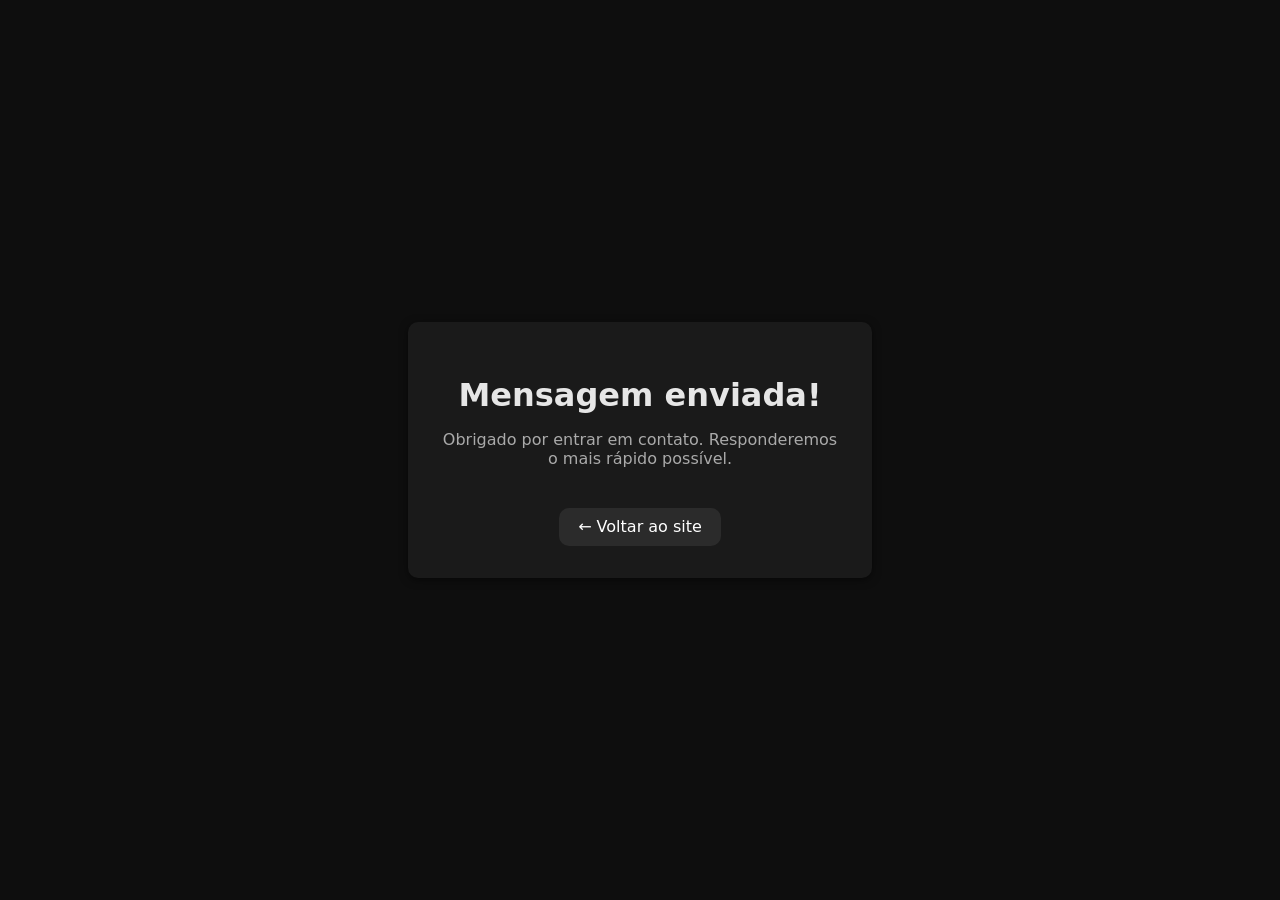
<file: agradecimento contato.html>
<!doctype html>
<html lang="pt-BR">
<head>
  <meta charset="utf-8" />
  <meta name="viewport" content="width=device-width, initial-scale=1" />
  <title>Mensagem Enviada — Guika Mods RJ</title>
  <style>
    :root { --bg:#0e0e0e; --panel:#1a1a1a; --text:#e6e6e6; --radius:10px; }
    body { margin:0; font-family:system-ui,sans-serif; background:var(--bg); color:var(--text); text-align:center; display:flex; align-items:center; justify-content:center; height:100vh; }
    .box { background:var(--panel); padding:2rem; border-radius:var(--radius); box-shadow:0 2px 8px rgba(0,0,0,0.5); max-width:400px; }
    h1 { margin-bottom:1rem; }
    p { color:#aaa; }
    a { display:inline-block; margin-top:1.5rem; color:#fff; text-decoration:none; background:#2b2b2b; padding:0.6rem 1.2rem; border-radius:var(--radius); }
    a:hover { background:#3a3a3a; }
  </style>
</head>
<body>
  <div class="box">
    <h1>Mensagem enviada!</h1>
    <p>Obrigado por entrar em contato. Responderemos o mais rápido possível.</p>
    <a href="index.html">← Voltar ao site</a>
  </div>
</body>
</html>
</file>
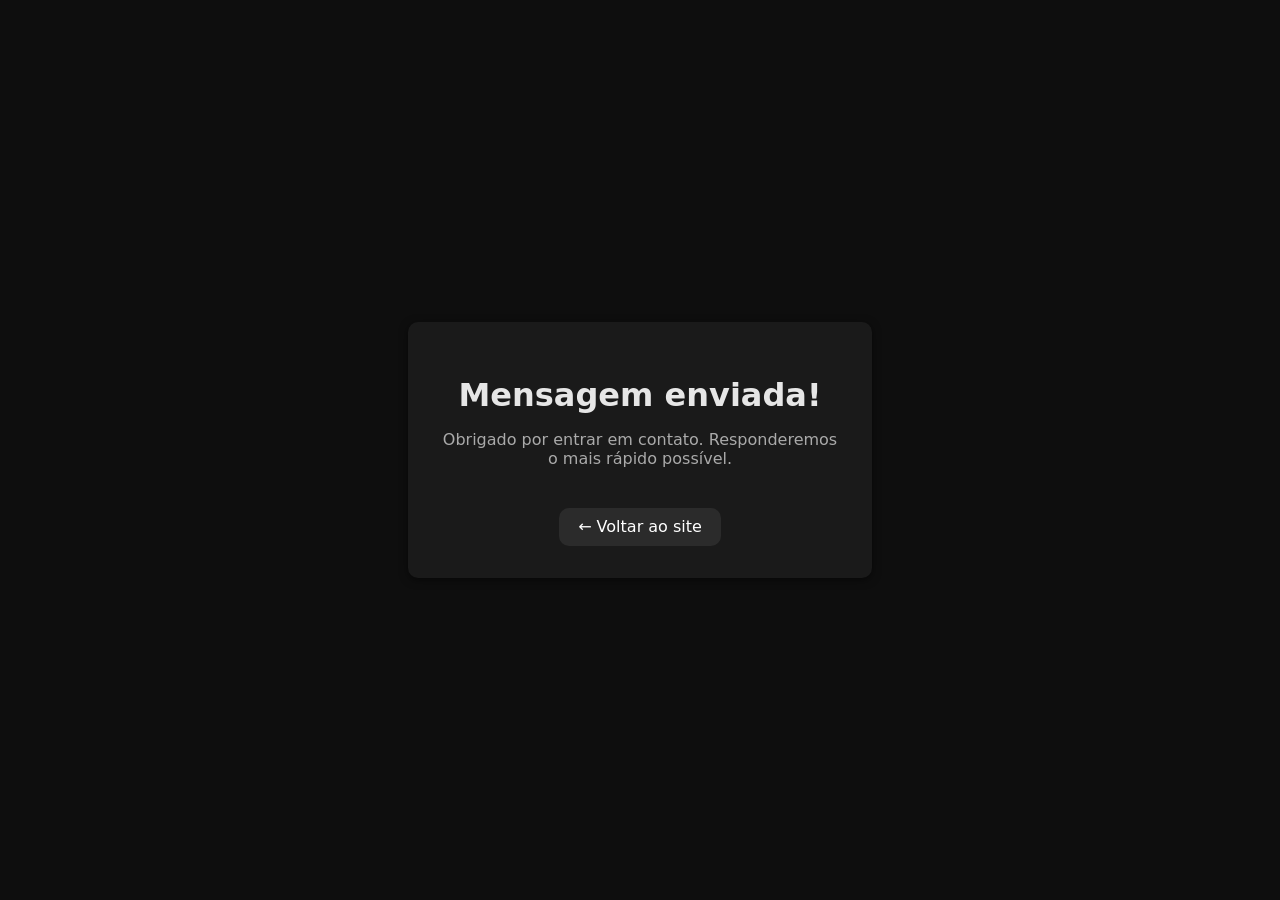
<file: agradecimento_contato.html>
<!doctype html>
<html lang="pt-BR">
<head>
  <meta charset="utf-8" />
  <meta name="viewport" content="width=device-width, initial-scale=1" />
  <title>Mensagem Enviada — Guika Mods RJ</title>
  <link rel="stylesheet" href="css/pages/contact-thanks.css">
</head>
<body>
  <div class="box">
    <h1>Mensagem enviada!</h1>
    <p>Obrigado por entrar em contato. Responderemos o mais rápido possível.</p>
    <a href="index.html">← Voltar ao site</a>
  </div>
</body>
</html>
</file>
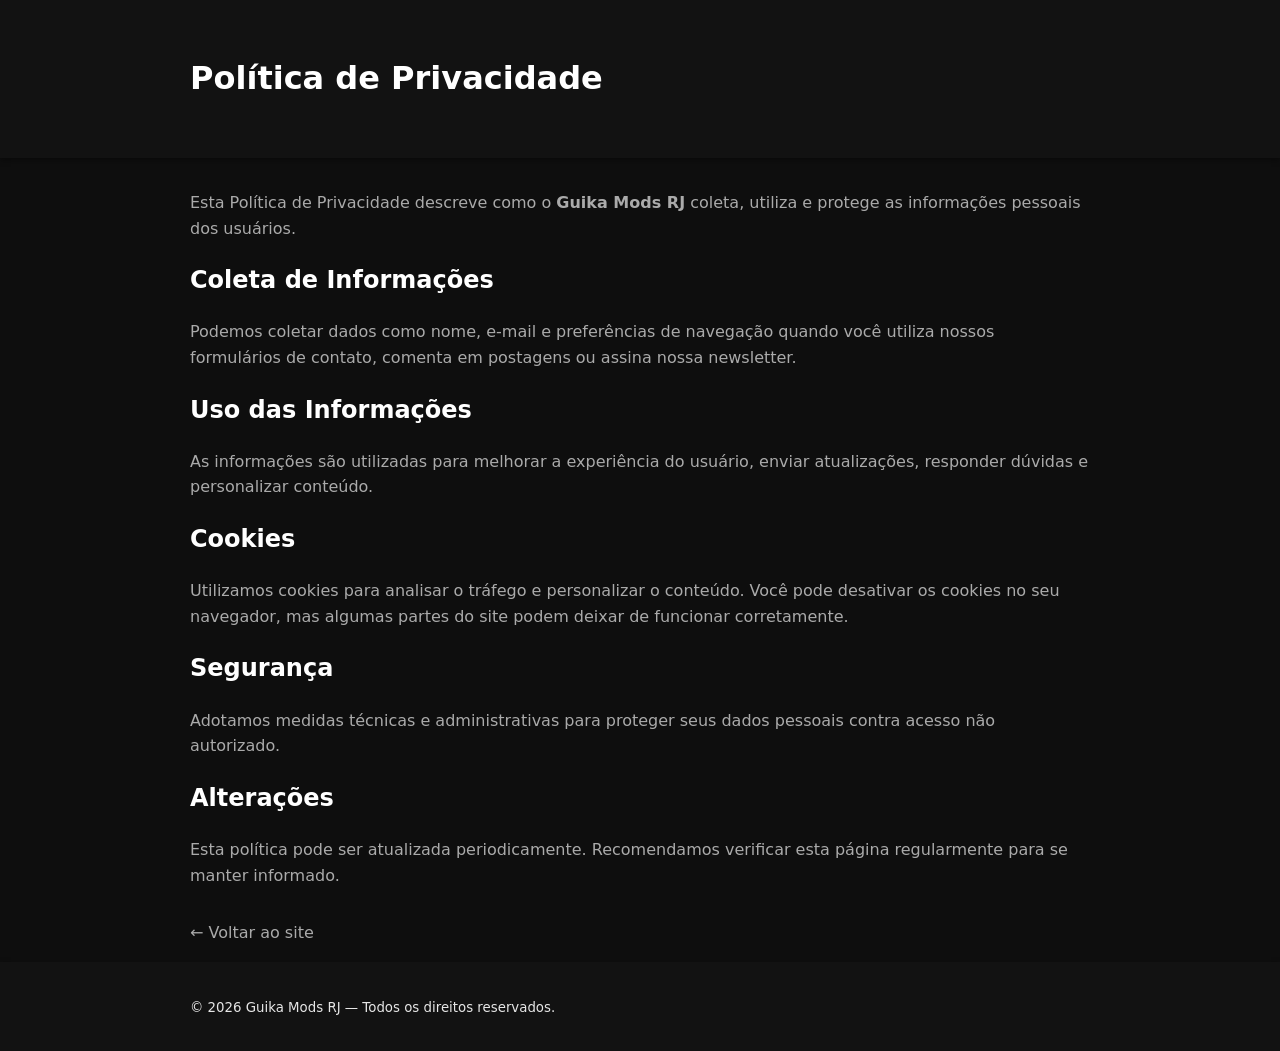
<file: privacidade.html>
<!doctype html>
<html lang="pt-BR">
<head>
  <meta charset="utf-8" />
  <meta name="viewport" content="width=device-width, initial-scale=1" />
  <title>Política de Privacidade — Guika Mods RJ</title>
  <link rel="stylesheet" href="css/pages/privacy.css">
</head>
<body>
  <header><div class="container"><h1>Política de Privacidade</h1></div></header>
  <main><div class="container">
    <p>Esta Política de Privacidade descreve como o <strong>Guika Mods RJ</strong> coleta, utiliza e protege as informações pessoais dos usuários.</p>
    <h2>Coleta de Informações</h2>
    <p>Podemos coletar dados como nome, e-mail e preferências de navegação quando você utiliza nossos formulários de contato, comenta em postagens ou assina nossa newsletter.</p>
    <h2>Uso das Informações</h2>
    <p>As informações são utilizadas para melhorar a experiência do usuário, enviar atualizações, responder dúvidas e personalizar conteúdo.</p>
    <h2>Cookies</h2>
    <p>Utilizamos cookies para analisar o tráfego e personalizar o conteúdo. Você pode desativar os cookies no seu navegador, mas algumas partes do site podem deixar de funcionar corretamente.</p>
    <h2>Segurança</h2>
    <p>Adotamos medidas técnicas e administrativas para proteger seus dados pessoais contra acesso não autorizado.</p>
    <h2>Alterações</h2>
    <p>Esta política pode ser atualizada periodicamente. Recomendamos verificar esta página regularmente para se manter informado.</p>
    <a href="index.html" class="back">← Voltar ao site</a>
  </div></main>
  <footer><div class="container"><small>© 2026 Guika Mods RJ — Todos os direitos reservados.</small></div></footer>
</body>
</html>
</file>
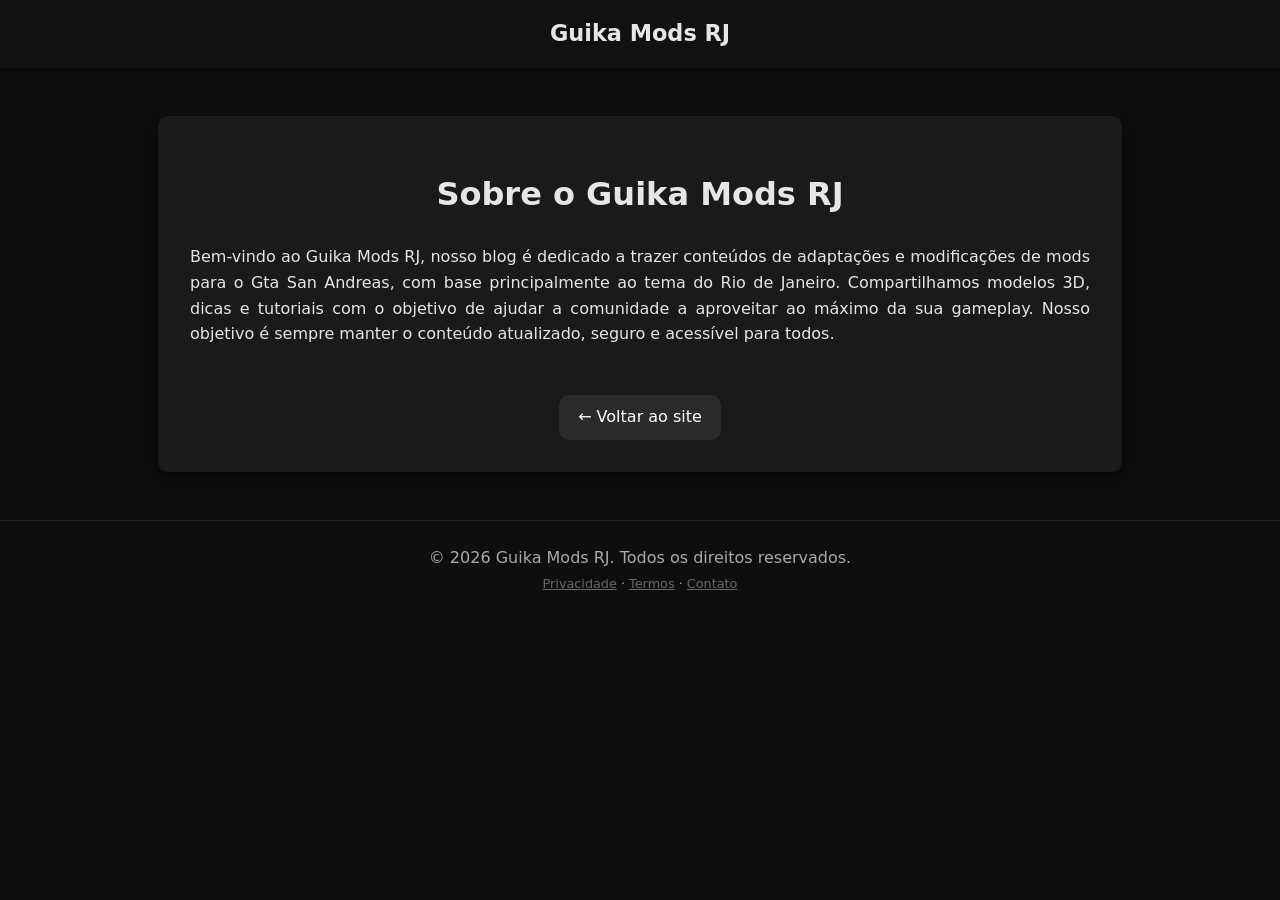
<file: sobre.html>
<!doctype html>
<html lang="pt-BR">
<head>
  <meta charset="utf-8" />
  <meta name="viewport" content="width=device-width, initial-scale=1" />
  <meta name="description" content="Sobre o Guika Mods RJ — Conheça nosso blog e o que fazemos pela comunidade GTA SA RJ." />
  <meta property="og:title" content="Sobre — Guika Mods RJ"/>
  <meta property="og:description" content="Conheça o Guika Mods RJ e nossa missão na comunidade GTA SA."/>
  <title>Sobre — Guika Mods RJ</title>

  <link rel="stylesheet" href="css/pages/about.css">
</head>

<body>
  <header>
    <a href="index.html" class="logo">Guika Mods RJ</a>
  </header>

  <main>
    <h1>Sobre o Guika Mods RJ</h1>
    <p>
      Bem-vindo ao Guika Mods RJ, nosso blog é dedicado a trazer conteúdos de adaptações e modificações de mods para o Gta San Andreas, com base principalmente ao tema do Rio de Janeiro.
      Compartilhamos modelos 3D, dicas e tutoriais com o objetivo de ajudar a comunidade a aproveitar ao máximo da sua gameplay.
      Nosso objetivo é sempre manter o conteúdo atualizado, seguro e acessível para todos.
    </p>

    <div class="about-actions">
      <a href="index.html" class="button">← Voltar ao site</a>
    </div>
  </main>

  <footer>
    © 2026 Guika Mods RJ. Todos os direitos reservados.<br><small class="legal-links"><a href="privacidade.html">Privacidade</a> · <a href="termos.html">Termos</a> · <a href="contato.html">Contato</a></small>
  </footer>
</body>
</html>
</file>
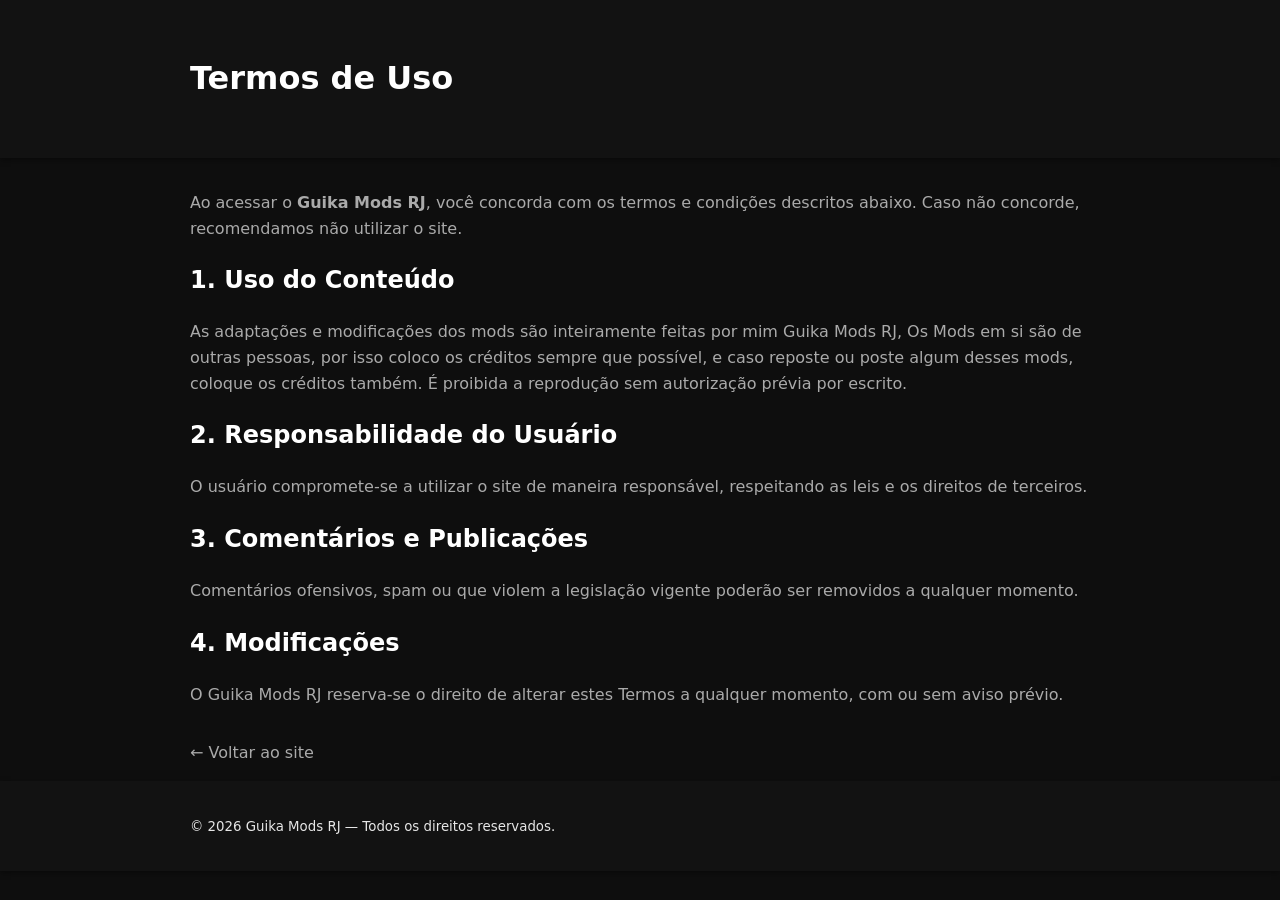
<file: termos.html>
<!doctype html>
<html lang="pt-BR">
<head>
  <meta charset="utf-8" />
  <meta name="viewport" content="width=device-width, initial-scale=1" />
  <title>Termos de Uso — Guika Mods RJ</title>
  <link rel="stylesheet" href="css/pages/terms.css">
</head>
<body>
  <header><div class="container"><h1>Termos de Uso</h1></div></header>
  <main><div class="container">
    <p>Ao acessar o <strong>Guika Mods RJ</strong>, você concorda com os termos e condições descritos abaixo. Caso não concorde, recomendamos não utilizar o site.</p>
    <h2>1. Uso do Conteúdo</h2>
    <p>As adaptações e modificações dos mods são inteiramente feitas por mim Guika Mods RJ, Os Mods em si são de outras pessoas, por isso coloco os créditos sempre que possível, e caso reposte ou poste algum desses mods, coloque os créditos também. É proibida a reprodução sem autorização prévia por escrito.</p>
    <h2>2. Responsabilidade do Usuário</h2>
    <p>O usuário compromete-se a utilizar o site de maneira responsável, respeitando as leis e os direitos de terceiros.</p>
    <h2>3. Comentários e Publicações</h2>
    <p>Comentários ofensivos, spam ou que violem a legislação vigente poderão ser removidos a qualquer momento.</p>
    <h2>4. Modificações</h2>
    <p>O Guika Mods RJ reserva-se o direito de alterar estes Termos a qualquer momento, com ou sem aviso prévio.</p>
    <a href="index.html" class="back">← Voltar ao site</a>
  </div></main>
  <footer><div class="container"><small>© 2026 Guika Mods RJ — Todos os direitos reservados.</small></div></footer>
</body>
</html>
</file>
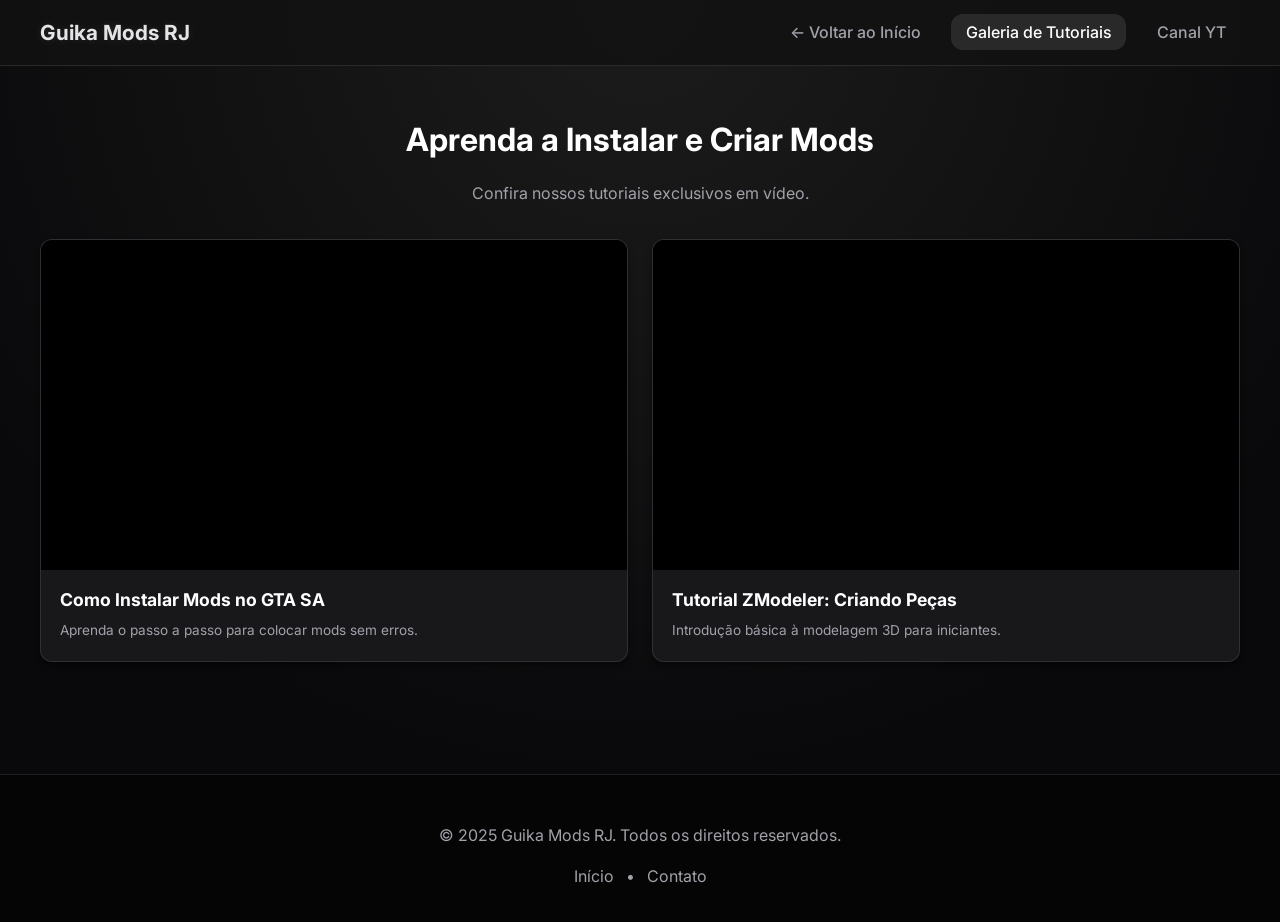
<file: tutoriais.html>
<!DOCTYPE html>
<html lang="pt-BR">
<head>
<meta charset="utf-8"/>
<meta content="width=device-width, initial-scale=1"/>
<meta name="viewport" content="width=device-width, initial-scale=1"/>
<meta name="description" content="Tutoriais de instalação e modelagem para GTA SA - Guika Mods RJ."/>
<title>Tutoriais — Guika Mods RJ</title>

<link rel="preconnect" href="https://fonts.googleapis.com">
<link rel="preconnect" href="https://fonts.gstatic.com" crossorigin>
<link href="https://fonts.googleapis.com/css2?family=Inter:wght@300;400;600;700&display=swap" rel="stylesheet">

<link rel="stylesheet" href="css/pages/tutorials.css">
<script src="js/utils/sanitizers.js"></script>
</head>
<body>

<header>
  <div class="container header-inner">
    <a aria-label="Página inicial" class="logo" href="index.html">Guika Mods RJ</a>
    <button class="hamburger" id="hamburger-btn" aria-label="Abrir menu">
      <span></span><span></span><span></span>
    </button>
    <nav>
      <ul id="nav-menu">
        <li><a href="index.html">← Voltar ao Início</a></li>
        <li><a class="active" href="tutoriais.html">Galeria de Tutoriais</a></li>
        <li><a href="https://www.youtube.com/@GuikaModsRJ" target="_blank">Canal YT</a></li>
      </ul>
    </nav>
  </div>
</header>

<main class="container">
  <h2 class="page-title">Aprenda a Instalar e Criar Mods</h2>
  <p class="tutorials-intro">Confira nossos tutoriais exclusivos em vídeo.</p>
  
  <div id="grade-videos" class="tutorial-grid"></div>
</main>

<footer class="footer">
  <div class="container">
    <p>© 2025 Guika Mods RJ. Todos os direitos reservados.</p>
    <div><a href="index.html">Início</a> • <a href="contato.html">Contato</a></div>
  </div>
</footer>

<script src="js/pages/tutorials.js"></script>

</body>
</html>
</file>
<file: css/pages/contact-thanks.css>
:root { --bg:#0e0e0e; --panel:#1a1a1a; --text:#e6e6e6; --radius:10px; }
    body { margin:0; font-family:system-ui,sans-serif; background:var(--bg); color:var(--text); text-align:center; display:flex; align-items:center; justify-content:center; height:100vh; }
    .box { background:var(--panel); padding:2rem; border-radius:var(--radius); box-shadow:0 2px 8px rgba(0,0,0,0.5); max-width:400px; }
    h1 { margin-bottom:1rem; }
    p { color:#aaa; }
    a { display:inline-block; margin-top:1.5rem; color:#fff; text-decoration:none; background:#2b2b2b; padding:0.6rem 1.2rem; border-radius:var(--radius); }
    a:hover { background:#3a3a3a; }
</file>
<file: css/pages/privacy.css>
:root { --bg:#0e0e0e; --panel:#1a1a1a; --text:#e6e6e6; --muted:#aaa; --radius:10px; }
    body { margin:0; font-family:system-ui,sans-serif; background:var(--bg); color:var(--text); line-height:1.6; }
    header, footer { background:#121212; padding:1rem 0; box-shadow:0 2px 6px rgba(0,0,0,0.4); }
    .container { max-width:900px; margin:0 auto; padding:1rem; }
    h1,h2,h3 { color:#fff; }
    p { color:var(--muted); }
    a { color:#ccc; }
    .back { display:inline-block; margin-top:1rem; color:#aaa; text-decoration:none; }
    .back:hover { color:#fff; }
</file>
<file: css/pages/about.css>
:root {
      --bg: #0e0e0e;
      --panel: #1a1a1a;
      --text: #e6e6e6;
      --muted: #aaa;
      --radius: 10px;
    }

body {
      margin: 0;
      font-family: system-ui, sans-serif;
      background: var(--bg);
      color: var(--text);
      line-height: 1.6;
}
.about-actions { text-align: center; }
.legal-links { font-size: 0.8rem; }
.legal-links a { color: #666; }

    header {
      background: #121212;
      box-shadow: 0 2px 6px rgba(0,0,0,0.5);
      padding: 1rem 0;
      text-align: center;
    }

    .logo {
      color: var(--text);
      text-decoration: none;
      font-weight: 700;
      font-size: 1.4rem;
    }

    main {
      max-width: 900px;
      margin: 3rem auto;
      padding: 2rem;
      background: var(--panel);
      border-radius: var(--radius);
      box-shadow: 0 4px 12px rgba(0,0,0,0.5);
    }

    h1 {
      text-align: center;
      font-size: 2rem;
      margin-bottom: 1.5rem;
    }

    p {
      font-size: 1rem;
      color: var(--text);
      text-align: justify;
    }

    a.button {
      display: inline-block;
      margin-top: 2rem;
      text-decoration: none;
      color: #fff;
      background: #2b2b2b;
      padding: 0.6rem 1.2rem;
      border-radius: var(--radius);
      transition: background 0.2s;
    }

    a.button:hover {
      background: #3a3a3a;
    }

    footer {
      text-align: center;
      color: var(--muted);
      padding: 1.5rem;
      border-top: 1px solid #222;
      margin-top: 3rem;
    }
</file>
<file: css/pages/terms.css>
:root { --bg:#0e0e0e; --panel:#1a1a1a; --text:#e6e6e6; --muted:#aaa; --radius:10px; }
    body { margin:0; font-family:system-ui,sans-serif; background:var(--bg); color:var(--text); line-height:1.6; }
    header, footer { background:#121212; padding:1rem 0; box-shadow:0 2px 6px rgba(0,0,0,0.4); }
    .container { max-width:900px; margin:0 auto; padding:1rem; }
    h1,h2,h3 { color:#fff; }
    p { color:var(--muted); }
    a { color:#ccc; }
    .back { display:inline-block; margin-top:1rem; color:#aaa; text-decoration:none; }
    .back:hover { color:#fff; }
</file>
<file: css/pages/tutorials.css>
/* --- ESTILO VISUAL IDÊNTICO AO INDEX --- */
:root {
  --bg: #09090b;
  --panel: #18181b;
  --panel-hover: #27272a;
  --text: #e4e4e7;
  --muted: #a1a1aa;
  --border: 1px solid rgba(255, 255, 255, 0.1);
  --radius: 12px;
  --shadow: 0 4px 6px -1px rgba(0, 0, 0, 0.5);
}

@keyframes fadeInPage { 0% { opacity: 0; } 100% { opacity: 1; } }

body {
  margin: 0; font-family: 'Inter', system-ui, sans-serif;
  background: var(--bg);
  background-image: radial-gradient(circle at 50% 0%, #1c1c1c 0%, var(--bg) 70%);
  color: var(--text); line-height: 1.6;
  animation: fadeInPage 0.6s ease-out forwards;
}
.tutorials-intro { text-align: center; color: var(--muted); margin-bottom: 2rem; }

header {
  background: rgba(18, 18, 18, 0.85); backdrop-filter: blur(12px);
  -webkit-backdrop-filter: blur(12px); position: sticky; top: 0; z-index: 100;
  border-bottom: var(--border);
}

.container {max-width:1200px; margin:0 auto; padding:0 1rem;}
.header-inner {display:flex; align-items:center; justify-content:space-between; padding:1rem 0;}

.logo {
  color: var(--text); text-decoration: none; font-weight: 700; font-size: 1.3rem;
  text-shadow: 0 0 10px rgba(255,255,255,0.1);
}

nav ul {list-style:none; display:flex; gap:1rem; margin:0; padding:0;}
nav a {
  text-decoration: none; color: var(--muted); padding: 0.5rem 0.9rem;
  border-radius: var(--radius); transition: all 0.2s ease; font-weight: 500;
}
nav a:hover, nav a.active { background: rgba(255,255,255,0.1); color: #fff; }

/* --- GRID DE VÍDEOS AJUSTADO --- */
.tutorial-grid {
  display: grid;
  /* Diminuído o minmax para 280px para caberem mais vídeos e ficarem menores */
  grid-template-columns: repeat(auto-fit, minmax(280px, 1fr));
  gap: 1.5rem;
  margin-top: 2rem;
  padding-bottom: 3rem;
}

.video-card {
  background: var(--panel); 
  border: var(--border); 
  border-radius: var(--radius);
  overflow: hidden; 
  box-shadow: var(--shadow); 
  transition: transform 0.3s, border-color 0.3s;
  display: flex;
  flex-direction: column;
}

.video-card:hover {
  transform: translateY(-5px); 
  border-color: rgba(255,255,255,0.3);
}

/* PLAYER YOUTUBE COM PROPORÇÃO UNIFORME */
.video-wrapper {
  position: relative; 
  width: 100%;
  aspect-ratio: 16 / 9; /* Garante que todos tenham a mesma altura proporcional */
  background: #000;
}

.video-wrapper iframe {
  position: absolute; 
  top: 0; 
  left: 0; 
  width: 100%; 
  height: 100%; 
  border: 0;
}

.card-content {
  padding: 1.2rem;
  flex-grow: 1;
}

.card-content h3 {
  margin: 0 0 0.5rem 0; 
  font-size: 1.1rem; 
  color: #fff;
  line-height: 1.3;
}

.card-content p {
  color: var(--muted); 
  font-size: 0.85rem; 
  margin: 0;
}

.page-title { text-align: center; margin: 3rem 0 1rem; font-size: 2rem; color: #fff; }

.footer {
  background: #050505; padding: 2rem 0; border-top: var(--border);
  margin-top: 4rem; text-align: center; color: var(--muted);
}
.footer a { color: var(--muted); text-decoration: none; margin: 0 0.5rem; }
.footer a:hover { color: #fff; }


@media(max-width: 768px) {
  .hamburger { display: flex; }
  nav ul { display: none; flex-direction: column; gap: 0; position: absolute; top: 100%; left: 0; right: 0; background: #121212; border-top: 1px solid rgba(255,255,255,0.1); padding: 0.5rem 0; z-index: 200; }
  nav ul.open { display: flex; }
  nav ul li { width: 100%; }
  nav a { display: block; padding: 0.8rem 1.2rem; border-radius: 0; }
  .tutorial-grid { grid-template-columns: 1fr; }
}
.hamburger { display: none; flex-direction: column; gap: 5px; cursor: pointer; background: none; border: none; padding: 0.4rem; }
.hamburger span { display: block; width: 22px; height: 2px; background: var(--text); border-radius: 2px; transition: all 0.3s ease; }
.hamburger.open span:nth-child(1) { transform: translateY(7px) rotate(45deg); }
.hamburger.open span:nth-child(2) { opacity: 0; }
.hamburger.open span:nth-child(3) { transform: translateY(-7px) rotate(-45deg); }
.header-inner { position: relative; }
</file>
